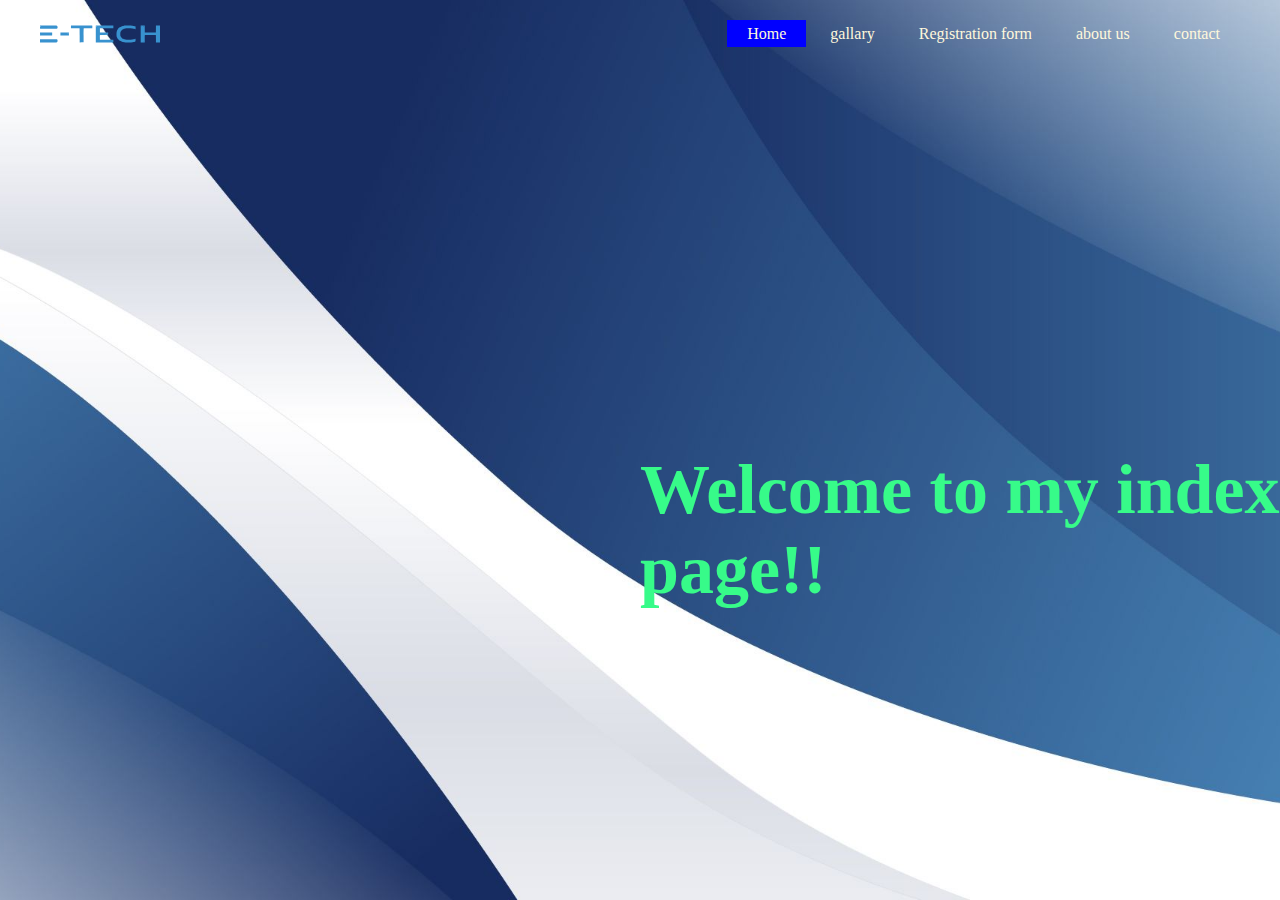
<file: index.html>
<!DOCTYPE html>
<html lang="en">
<head>
  <meta charset="UTF-8">
  <meta http-equiv="X-UA-Compatible" content="IE=edge">
  <meta name="viewport" content="width=device-width, initial-scale=1.0">
  <title>index page</title>
  <link rel="stylesheet" href="CSS/one.css">
</head>
<body>
  <!--header-->
  <header>
    <div class="main">
      <div class="logo">
        <img src="../image/techn.svg" alt="logo picure">
      </div>
      <ul>
        <li class="active"><a href="index.html">Home</a></li>
        <li><a href="gallary.html">gallary</a></li>
        <li><a href="Registration form.html">Registration form</a></li>
        <li><a href="aboutus.html">about us</a></li>
        <li><a href="contact.html">contact</a></li>
      </ul>
    </div>
    <div class="title">
      <h1>Welcome to my index page!!</h1>
    </div>
  </header>
  
</body>
</html>
</file>
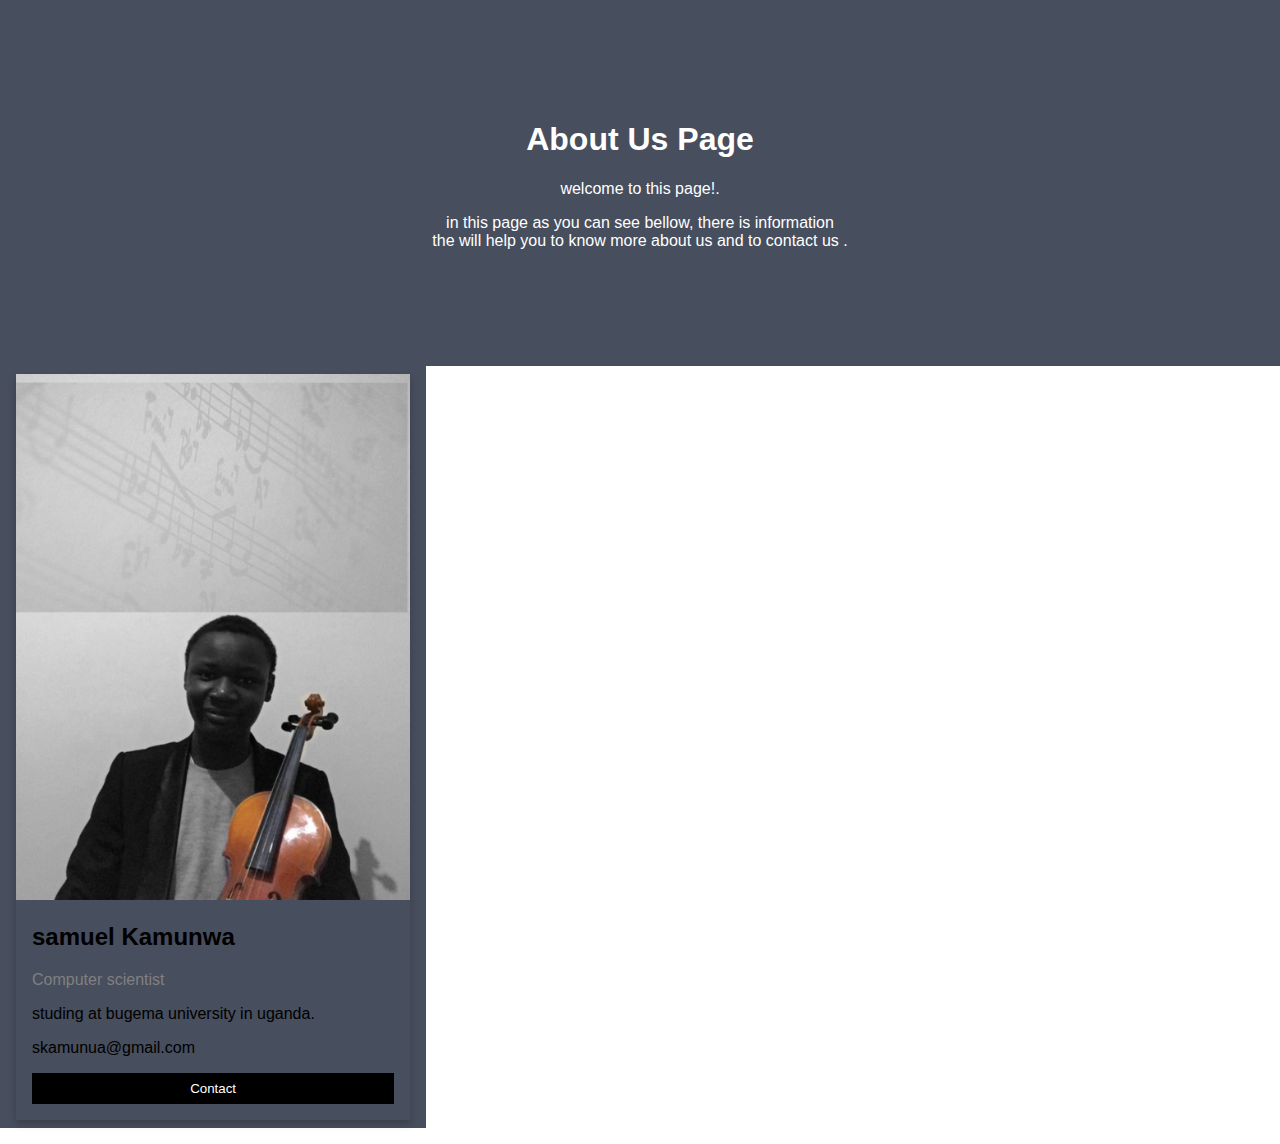
<file: aboutus.html>
<!DOCTYPE html>
<html lang="en">
<head>
    <meta charset="UTF-8">
    <meta http-equiv="X-UA-Compatible" content="IE=edge">
    <meta name="viewport" content="width=device-width, initial-scale=1">
    <link rel="stylesheet" href="CSS/aboutus.css">
    <title>about us page</title>
</head>
<body>
    <div class="about-section">
        <h1>About Us Page</h1>
        <p>welcome to this page!.</p>
        <p>in this page as you can see bellow, there is information<br>
            the will help you to know more about us and to contact us .</p>
      </div>
      <div class="column">
        <div class="card">
          <img src="../image/sam.jpg" alt="Mike" style="width:100%">
          <div class="container">
            <h2>samuel Kamunwa</h2>
            <p class="title">Computer scientist</p>
            <p>studing at bugema university in uganda.</p>
            <p>skamunua@gmail.com</p>
            <p><button class="button">Contact</button></p>
          </div>
        </div>
      </div>      
</body>
</html>
</file>
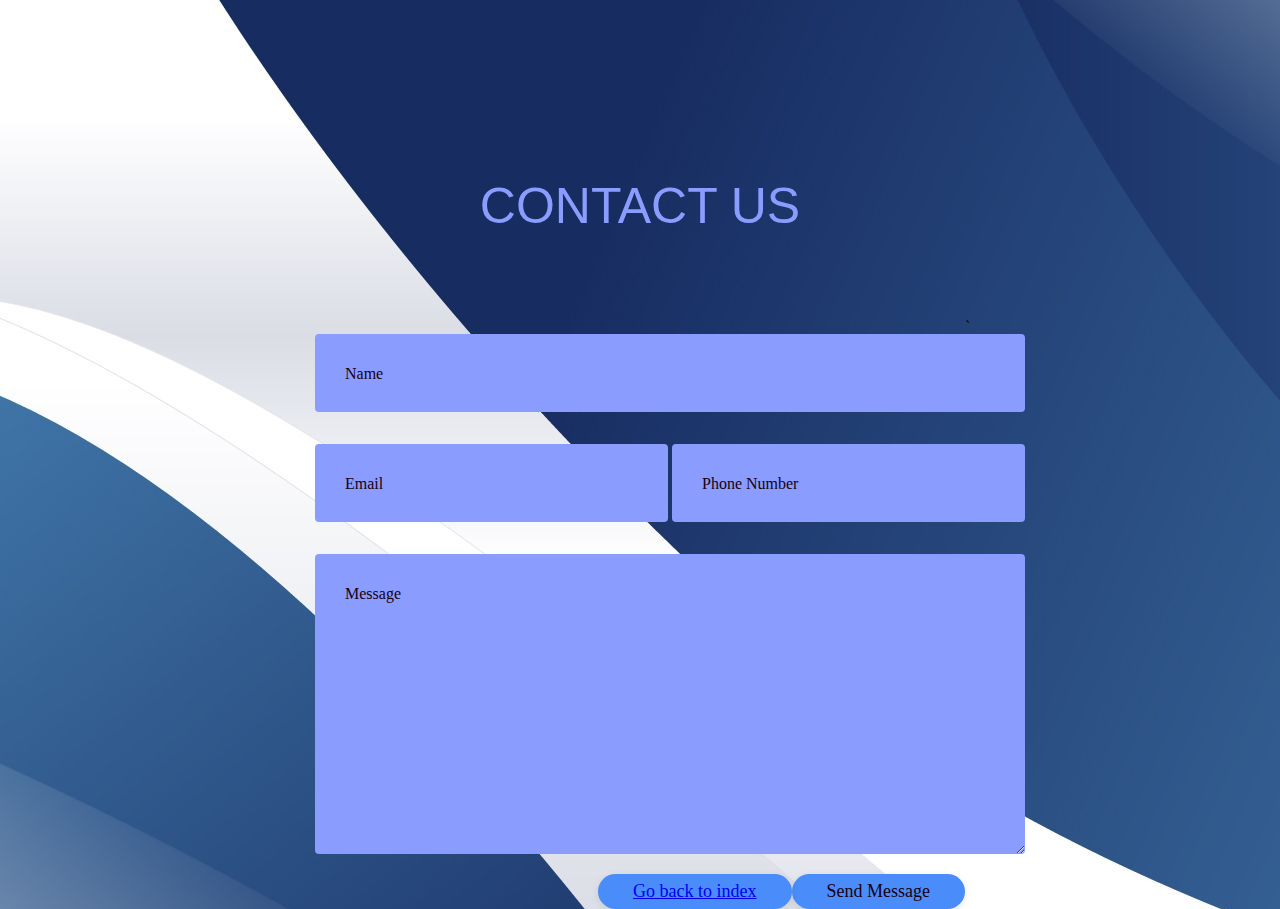
<file: contact.html>
<!DOCTYPE html>
<html lang="en">
<head>
    <meta charset="UTF-8">
    <meta http-equiv="X-UA-Compatible" content="IE=edge">
    <meta name="viewport" content="width=device-width, initial-scale=1.0">
    <link rel="stylesheet" href="CSS/contact.css">
    <title>contact page</title>
</head>
    </body>
    <div class="container">
        <div class="row">
                <h5>CONTACT US</h5>
        </div>
        <div class="row">
                <h4 style="text-align:center"></h4>
        </div>
        <div class="row input-container">
                <div class="col-xs-12">
                    <div class="styled-input wide">
                        <input type="text" required />
                        <label>Name</label> 
                    </div>
                </div>
                <div class="col-md-6 col-sm-12">
                    <div class="styled-input">
                        <input type="text" required />
                        <label>Email</label> 
                    </div>
                </div>
                <div class="col-md-6 col-sm-12">
                    <div class="styled-input" style="float:right;">
                        <input type="text" required />
                        <label>Phone Number</label> 
                    </div>
                </div>
                <div class="col-xs-12">
                    <div class="styled-input wide">
                        <textarea required></textarea>
                        <label>Message</label>
                    </div>
                </div>
                <div class="col-xs-12">
                    <div class="btn-lrg submit-btn">Send Message</div>
                </div>
        </div>
    </div>
    <div class="btn-lrg submit-btn"><a href="index.html">Go back to index</a></div>
    
</body>
    
</html>`
</file>
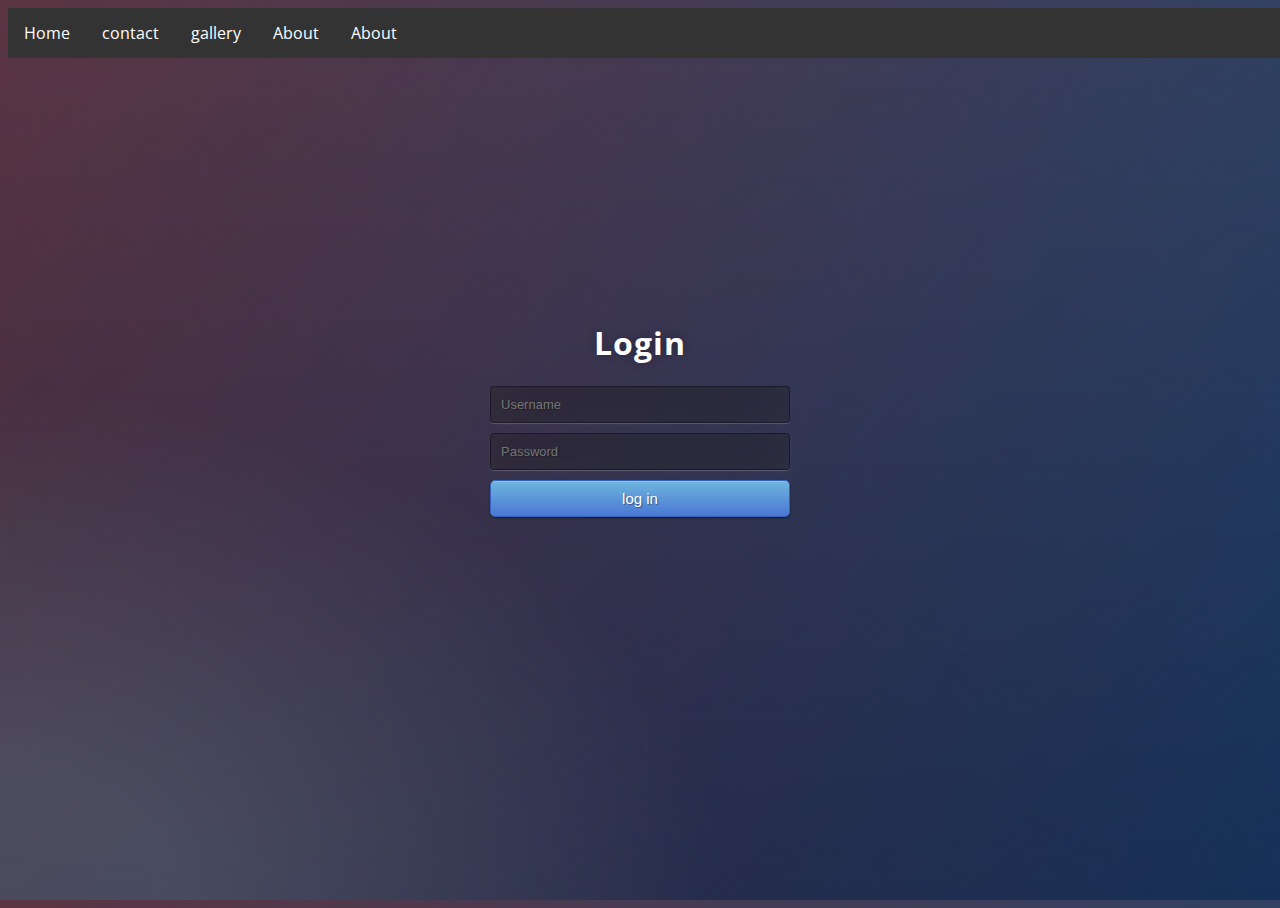
<file: forms.html>
<!DOCTYPE html>
<html lang="en">
<head>
    <meta charset="UTF-8">
    <meta http-equiv="X-UA-Compatible" content="IE=edge">
    <meta name="viewport" content="width=device-width, initial-scale=1.0">
    <title>form</title>
    <link rel="stylesheet" href="CSS/form.css">
</head>
<body>
  <ul>
    <li><a class="active" href="index.html">Home</a></li>
    <li><a href="contact.html">contact</a></li>
    <li><a href="gallary.html">gallery</a></li>
    <li><a href="aboutus.html">About</a></li>
    <li><a href="forms.html">About</a></li>
  </ul>           
    <div class="login">
        <h1>Login</h1>
          <form method="post">
            <input type="text" name="u" placeholder="Username" required="required" />
              <input type="password" name="p" placeholder="Password" required="required" />
              <button type="submit" class="btn btn-primary btn-block btn-large">log in</button>
          </form>
      </div>
</body>
</html>
</file>
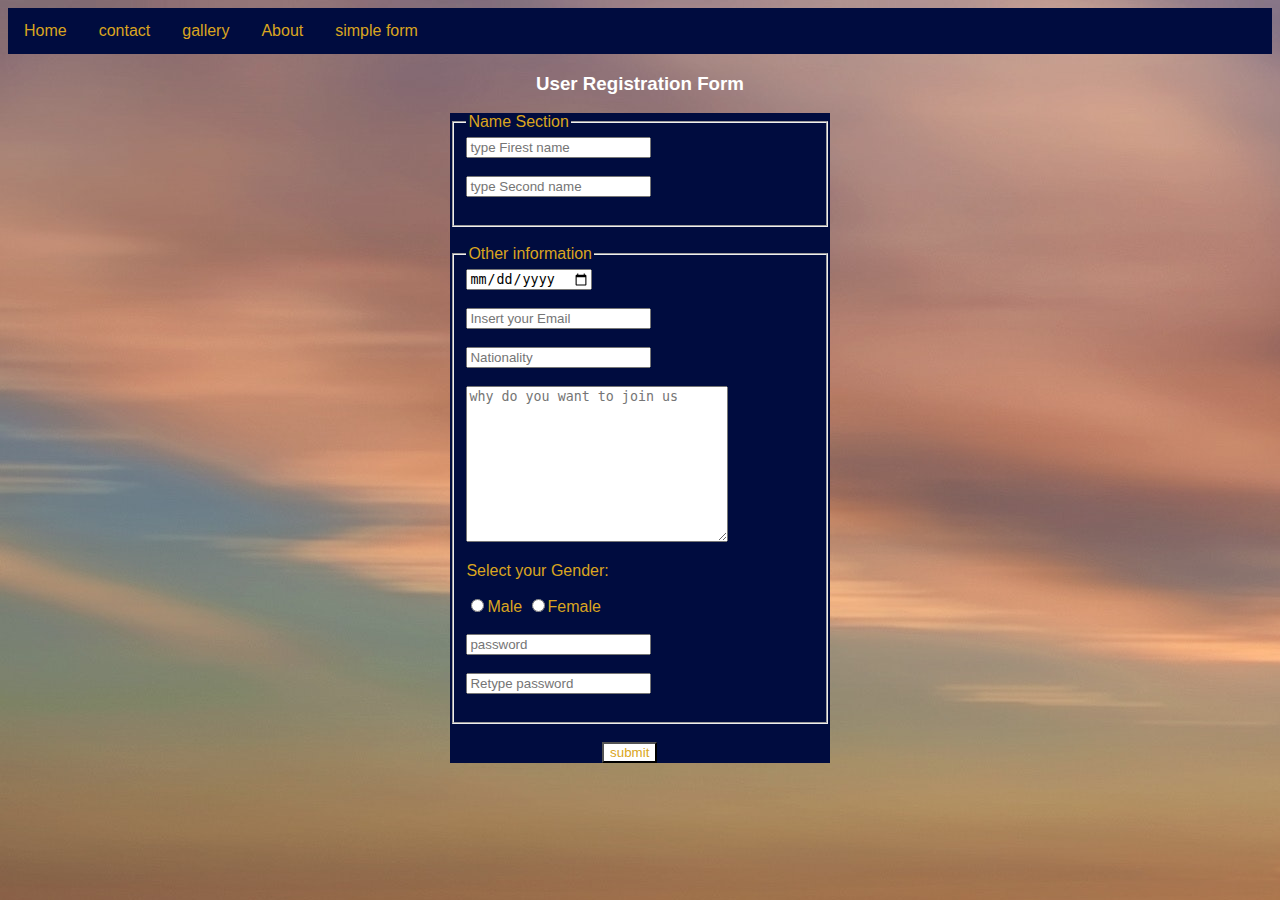
<file: Registration form.html>
<!DOCTYPE html>
<html lang="en">
<head>
    <meta charset="UTF-8">
    <meta http-equiv="X-UA-Compatible" content="IE=edge">
    <meta name="viewport" content="width=device-width, initial-scale=1.0">
    <title>Registration form</title>
    <link rel="stylesheet" href="CSS/formstyle.css">
</head>
<body>  
    <ul>
        <li><a class="active" href="index.html">Home</a></li>
        <li><a href="contact.html">contact</a></li>
        <li><a href="gallary.html">gallery</a></li>
        <li><a href="aboutus.html">About</a></li>
        <li><a href="forms.html">simple form</a></li>
      </ul>           
    <h3>User Registration Form </h3>
        <div class="regform">
        
        <legend></legend>
    <form action="" target="_blank">
        <fieldset>
            <legend>Name Section </legend>
    <input type="text" placeholder="type Firest name">
    <br>
    <br>
    <input type="text" placeholder="type Second name">
    <br>
    <br>
        </fieldset>
        <br>

        <fieldset>
            <legend>Other information</legend>
    <input type="date" placeholder="Date">
    <br>
    <br>
    <input type="text" placeholder="Insert your Email">
    <br>
    <br>
    <input type="text" placeholder="Nationality">
    <br>
    <br>
    <textarea name="" id="" cols="30" rows="10" placeholder="why do you want to join us"></textarea>
    <p>Select your Gender:</p>
    
    <input type="radio" value="Male" name="gender"><label for="">Male</label>
    <input type="radio" value="Female" name="gender"><label for="">Female</label>
    <br>
    <br>
    <input type="password" placeholder="password">
    <br>
    <br>
    <input type="password" placeholder="Retype password">
    <br>
    <br>
</fieldset>
<br>
   <button>submit</button>
    </div>

</body>
</html>
</file>
<file: CSS/one.css>
*{
  margin: 0;
  padding: 0;
  font-family: century Gothic;
}
header{
  background-image: url("../image/b.jpg");
  height: 100vh;
  background-size: cover;
  background-position: center;
}
ul{
  float: right;
  list-style-type: none;
  margin-top: 25px;
}
ul li{
  display: inline-block;
}
ul li a{
  text-decoration: none;
  color: cornsilk;
  padding: 5px 20px;
  border: 1px solid cornsilk transparent;
  transition: 0.6s ease;

}
ul li a:hover{
  background-color: cornsilk;
  color:blue;
}
ul li.active a{
  background-color: blue
}
.logo img{
  float: left;
  width: 120px;
  height: auto;
}
.main{
  max-width: 1200px;
  margin:auto
}
.title{
  position:absolute;
  top: 50%;
  left: 50%;
  transform: translate("-50%,-50%");
}
.title h1{
  color:rgb(55, 251, 137);
  font-size: 70px;
</file>
<file: CSS/aboutus.css>
body {
    font-family: Arial, Helvetica, sans-serif;
    margin: 0;
  }
  
  html {
    box-sizing: border-box;
  }
  
  *, *:before, *:after {
    box-sizing: inherit;
  }
  
  .column {
    float: left;
    width: 33.3%;
    margin-bottom: 16px;
    padding: 0 8px;
    background-color: #474e5d;;
  }
  
  .card {
    box-shadow: 0 4px 8px 0 rgba(0, 0, 0, 0.2);
    margin: 8px;
    weigh
    
  }
  
  .about-section {
    padding: 100px;
    text-align: center;
    background-color: #474e5d;
    color: white;
  }
  
  .container {
    padding: 0 16px;
    

  }
  
  .container::after, .row::after {
    content: "";
    clear: both;
    display: table;
  }
  
  .title {
    color: grey;
  }
  
  .button {
    border: none;
    outline: 0;
    display: inline-block;
    padding: 8px;
    color: white;
    background-color: #000;
    text-align: center;
    cursor: pointer;
    width: 100%;
  }
  
  .button:hover {
    background-color: #555;
  }
  
  @media screen and (max-width: 650px) {
    .column {
      width: 100%;
      display: block;
      
    }
  }
</file>
<file: CSS/contact.css>
body {
    background-image: url("../image/b.jpg");
    padding-top: 85px;
}

h5 {
    font-family: 'Poppins', sans-serif, 'arial';
    font-weight: 300;
    font-size: 50px;
    color:  #8b9cff;
    text-align: center;
}

h4 {
    font-family: 'Roboto', sans-serif, 'arial';
    font-weight: 400;
    font-size: 20px;
    color: #9b9b9b;
    line-height: 1.5;
}

/* ///// inputs /////*/

input:focus ~ label, textarea:focus ~ label, input:valid ~ label, textarea:valid ~ label {
    font-size: 0.75em;
    color: rgb(235, 235, 235);
    top: -5px;
    -webkit-transition: all 0.225s ease;
    transition: all 0.225s ease;
}

.styled-input {
    float: left;
    width: 293px;
    margin: 1rem 0;
    position: relative;
    border-radius: 4px;
}

@media only screen and (max-width: 768px){
    .styled-input {
        width:100%;
    }
}

.styled-input label {
    color: rgb(24, 0, 14);
    padding: 1.3rem 30px 1rem 30px;
    position: absolute;
    top: 10px;
    left: 0;
    -webkit-transition: all 0.25s ease;
    transition: all 0.25s ease;
    pointer-events: none;
    font-family: cursive;
    
}

.styled-input.wide { 
    width: 650px;
    max-width: 100%;
}

input,
textarea {
    padding: 30px;
    border: 0;
    width: 100%;
    font-size: 1rem;
    background-color: #8b9cff;
    color: rgb(255, 255, 255);
    border-radius: 4px;
}

input:focus,
textarea:focus { outline: 0; }

input:focus ~ span,
textarea:focus ~ span {
    width: 100%;
    -webkit-transition: all 0.075s ease;
    transition: all 0.075s ease;
}

textarea {
    width: 100%;
    min-height: 15em;
}

.input-container {
    width: 650px;
    max-width: 100%;
    margin: 20px auto 25px auto;
}

.submit-btn {
    float: right;
    padding: 7px 35px;
    border-radius: 60px;
    display: inline-block;
    background-color: #4b8cfb;
    color:rgb(24, 0, 14);
    font-size: 18px;
    cursor: pointer;
    box-shadow: 0 2px 5px 0 rgba(103, 212, 13, 0.06),
              0 2px 10px 0 rgba(0,0,0,0.07);
    -webkit-transition: all 300ms ease;
    transition: all 300ms ease;
    font-family: cursive;
}

.submit-btn:hover {
    transform: translateY(1px);
    box-shadow: 0 1px 1px 0 rgba(0,0,0,0.10),
              0 1px 1px 0 rgba(0,0,0,0.09);
}

@media (max-width: 768px) {
    .submit-btn {
        width:100%;
        float: none;
        text-align:center;
    }
}

input[type=checkbox] + label {
  color: rgb(0, 226, 215);
  font-style: italic;
} 

input[type=checkbox]:checked + label {
  color: #f00;
  font-style: normal;
}
</file>
<file: CSS/form.css>
@import url(https://fonts.googleapis.com/css?family=Open+Sans);
.btn { display: inline-block; *display: inline; *zoom: 1; padding: 4px 10px 4px; margin-bottom: 0; font-size: 13px; line-height: 18px; color: #333333; text-align: center;text-shadow: 0 1px 1px rgba(255, 255, 255, 0.75); vertical-align: middle; background-color: #f5f5f5; background-image: -moz-linear-gradient(top, #ffffff, #e6e6e6); background-image: -ms-linear-gradient(top, #ffffff, #e6e6e6); background-image: -webkit-gradient(linear, 0 0, 0 100%, from(#ffffff), to(#e6e6e6)); background-image: -webkit-linear-gradient(top, #ffffff, #e6e6e6); background-image: -o-linear-gradient(top, #ffffff, #e6e6e6); background-image: linear-gradient(top, #ffffff, #e6e6e6); background-repeat: repeat-x; filter: progid:dximagetransform.microsoft.gradient(startColorstr=#ffffff, endColorstr=#e6e6e6, GradientType=0); border-color: #e6e6e6 #e6e6e6 #e6e6e6; border-color: rgba(0, 0, 0, 0.1) rgba(0, 0, 0, 0.1) rgba(0, 0, 0, 0.25); border: 1px solid #e6e6e6; -webkit-border-radius: 4px; -moz-border-radius: 4px; border-radius: 4px; -webkit-box-shadow: inset 0 1px 0 rgba(255, 255, 255, 0.2), 0 1px 2px rgba(0, 0, 0, 0.05); -moz-box-shadow: inset 0 1px 0 rgba(255, 255, 255, 0.2), 0 1px 2px rgba(0, 0, 0, 0.05); box-shadow: inset 0 1px 0 rgba(255, 255, 255, 0.2), 0 1px 2px rgba(0, 0, 0, 0.05); cursor: pointer; *margin-left: .3em; }
.btn:hover, .btn:active, .btn.active, .btn.disabled, .btn[disabled] { background-color: #e6e6e6; }
.btn-large { padding: 9px 14px; font-size: 15px; line-height: normal; -webkit-border-radius: 5px; -moz-border-radius: 5px; border-radius: 5px; }
.btn:hover { color: #333333; text-decoration: none; background-color: #e6e6e6; background-position: 0 -15px; -webkit-transition: background-position 0.1s linear; -moz-transition: background-position 0.1s linear; -ms-transition: background-position 0.1s linear; -o-transition: background-position 0.1s linear; transition: background-position 0.1s linear; }
.btn-primary, .btn-primary:hover { text-shadow: 0 -1px 0 rgba(0, 0, 0, 0.25); color: #ffffff; }
.btn-primary.active { color: rgba(255, 255, 255, 0.75); }
.btn-primary { background-color: #4a77d4; background-image: -moz-linear-gradient(top, #6eb6de, #4a77d4); background-image: -ms-linear-gradient(top, #6eb6de, #4a77d4); background-image: -webkit-gradient(linear, 0 0, 0 100%, from(#6eb6de), to(#4a77d4)); background-image: -webkit-linear-gradient(top, #6eb6de, #4a77d4); background-image: -o-linear-gradient(top, #6eb6de, #4a77d4); background-image: linear-gradient(top, #6eb6de, #4a77d4); background-repeat: repeat-x; filter: progid:dximagetransform.microsoft.gradient(startColorstr=#6eb6de, endColorstr=#4a77d4, GradientType=0);  border: 1px solid #3762bc; text-shadow: 1px 1px 1px rgba(0,0,0,0.4); box-shadow: inset 0 1px 0 rgba(255, 255, 255, 0.2), 0 1px 2px rgba(0, 0, 0, 0.5); }
.btn-primary:hover, .btn-primary:active, .btn-primary.active, .btn-primary.disabled, .btn-primary[disabled] { filter: none; background-color: #4a77d4; }
.btn-block { width: 100%; display:block; }

* { -webkit-box-sizing:border-box; -moz-box-sizing:border-box; -ms-box-sizing:border-box; -o-box-sizing:border-box; box-sizing:border-box; }

html { width: 100%; height:100%; overflow:hidden; }

body { 
  width: 100%;
  height:100%;
  font-family: 'Open Sans', sans-serif;
  background: #092756;
  background: -moz-radial-gradient(0% 100%, ellipse cover, rgba(104,128,138,.4) 10%,rgba(138,114,76,0) 40%),-moz-linear-gradient(top,  rgba(57,173,219,.25) 0%, rgba(42,60,87,.4) 100%), -moz-linear-gradient(-45deg,  #670d10 0%, #092756 100%);
  background: -webkit-radial-gradient(0% 100%, ellipse cover, rgba(104,128,138,.4) 10%,rgba(138,114,76,0) 40%), -webkit-linear-gradient(top,  rgba(57,173,219,.25) 0%,rgba(42,60,87,.4) 100%), -webkit-linear-gradient(-45deg,  #670d10 0%,#092756 100%);
  background: -o-radial-gradient(0% 100%, ellipse cover, rgba(104,128,138,.4) 10%,rgba(138,114,76,0) 40%), -o-linear-gradient(top,  rgba(57,173,219,.25) 0%,rgba(42,60,87,.4) 100%), -o-linear-gradient(-45deg,  #670d10 0%,#092756 100%);
  background: -ms-radial-gradient(0% 100%, ellipse cover, rgba(104,128,138,.4) 10%,rgba(138,114,76,0) 40%), -ms-linear-gradient(top,  rgba(57,173,219,.25) 0%,rgba(42,60,87,.4) 100%), -ms-linear-gradient(-45deg,  #670d10 0%,#092756 100%);
  background: -webkit-radial-gradient(0% 100%, ellipse cover, rgba(104,128,138,.4) 10%,rgba(138,114,76,0) 40%), linear-gradient(to bottom,  rgba(57,173,219,.25) 0%,rgba(42,60,87,.4) 100%), linear-gradient(135deg,  #670d10 0%,#092756 100%);
  filter: progid:DXImageTransform.Microsoft.gradient( startColorstr='#3E1D6D', endColorstr='#092756',GradientType=1 );
}
ul {
  list-style-type: none;
  margin: 0;
  padding: 0;
  overflow: hidden;
  background-color: #333;
}

li {
  float: left;
}

li a {
  display: block;
  color: white;
  text-align: center;
  padding: 14px 16px;
  text-decoration: none;
}

li a:hover {
  background-color: #111;
}

.login { 
  position: absolute;
  top: 50%;
  left: 50%;
  margin: -150px 0 0 -150px;
  width:300px;
  height:300px;
}
.login h1 { color: #fff; text-shadow: 0 0 10px rgba(0,0,0,0.3); letter-spacing:1px; text-align:center; }

input { 
  width: 100%; 
  margin-bottom: 10px; 
  background: rgba(0,0,0,0.3);
  border: none;
  outline: none;
  padding: 10px;
  font-size: 13px;
  color: #fff;
  text-shadow: 1px 1px 1px rgba(0,0,0,0.3);
  border: 1px solid rgba(0,0,0,0.3);
  border-radius: 4px;
  box-shadow: inset 0 -5px 45px rgba(100,100,100,0.2), 0 1px 1px rgba(255,255,255,0.2);
  -webkit-transition: box-shadow .5s ease;
  -moz-transition: box-shadow .5s ease;
  -o-transition: box-shadow .5s ease;
  -ms-transition: box-shadow .5s ease;
  transition: box-shadow .5s ease;
}
input:focus { box-shadow: inset 0 -5px 45px rgba(100,100,100,0.4), 0 1px 1px rgba(255,255,255,0.2); }
</file>
<file: CSS/formstyle.css>
body{
    background-image: url("../image/cty.jpg");
}
.regform{
    margin: auto;
    width: 30%;
    height: 30%;
    background-color: rgb(0, 12, 63);
    color: cornsilk;
    font-family: sans-serif;
}
h3{
    text-align: center;
    font-family:  sans-serif;
    color: white;
}
button{
    color: goldenrod;
    background-color: rgb(255, 255, 255);
    font-weight: 400;
    position: relative; left: 40%;
}

fieldset{
 color: goldenrod
}
ul {
    list-style-type: none;
    margin: 0;
    padding: 0;
    overflow: hidden;
    background-color:rgb(0, 12, 63);
    font-family: sans-serif;
  }
  li {
    float: left;
  }
  
  li a {
    display: block;
    color:goldenrod;
    text-align: center;
    padding: 14px 16px;
    text-decoration: none;
  }
  
  li a:hover {
    background-color: #111;
  }
</file>
